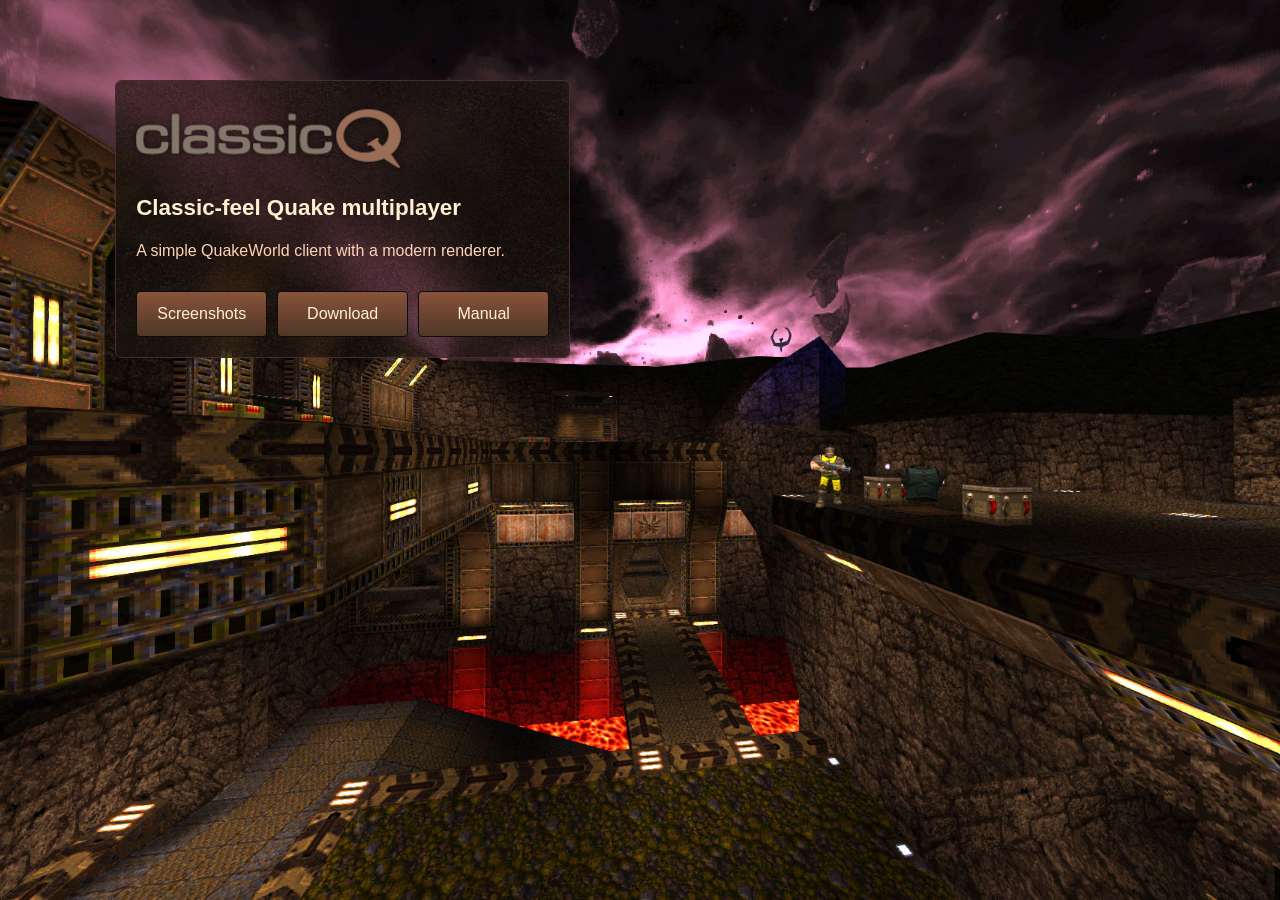
<file: index.html>
<!DOCTYPE html>
<html lang="en">
<head>
    <meta charset="utf-8">
    <meta name="viewport" content="width=device-width, initial-scale=1">
    <meta name="description" content="Classic-feel Quake multiplayer">
    <meta name="theme-color" content="#2a1b13">
    <meta property="og:title" content="classicQ">
    <meta property="og:description" content="Classic-feel Quake multiplayer - a QuakeWorld client for Windows, Linux and macOS.">
    <meta property="og:image" content="https://classicq.github.io/assets/ogimage.jpg">
    <title>classicQ</title>
    <link rel="icon" href="assets/favicon.ico">
    <link rel="stylesheet" href="assets/style.css">
</head>
<body>
    <main class="landing">
        <div class="landing-box">
            <img src="assets/classicq.png" alt="classicQ" class="logo">
            <h1 class="headline">Classic-feel Quake multiplayer</h1>
            <p class="tagline">
                A simple QuakeWorld client with a modern renderer.
            </p>
            <nav class="btn-row" aria-label="Primary">
                <a class="btn" href="screenshots.html">Screenshots</a>
                <a class="btn" href="download.html">Download</a>
                <a class="btn" href="manual.html">Manual</a>
            </nav>
        </div>
    </main>
</body>
</html>
</file>
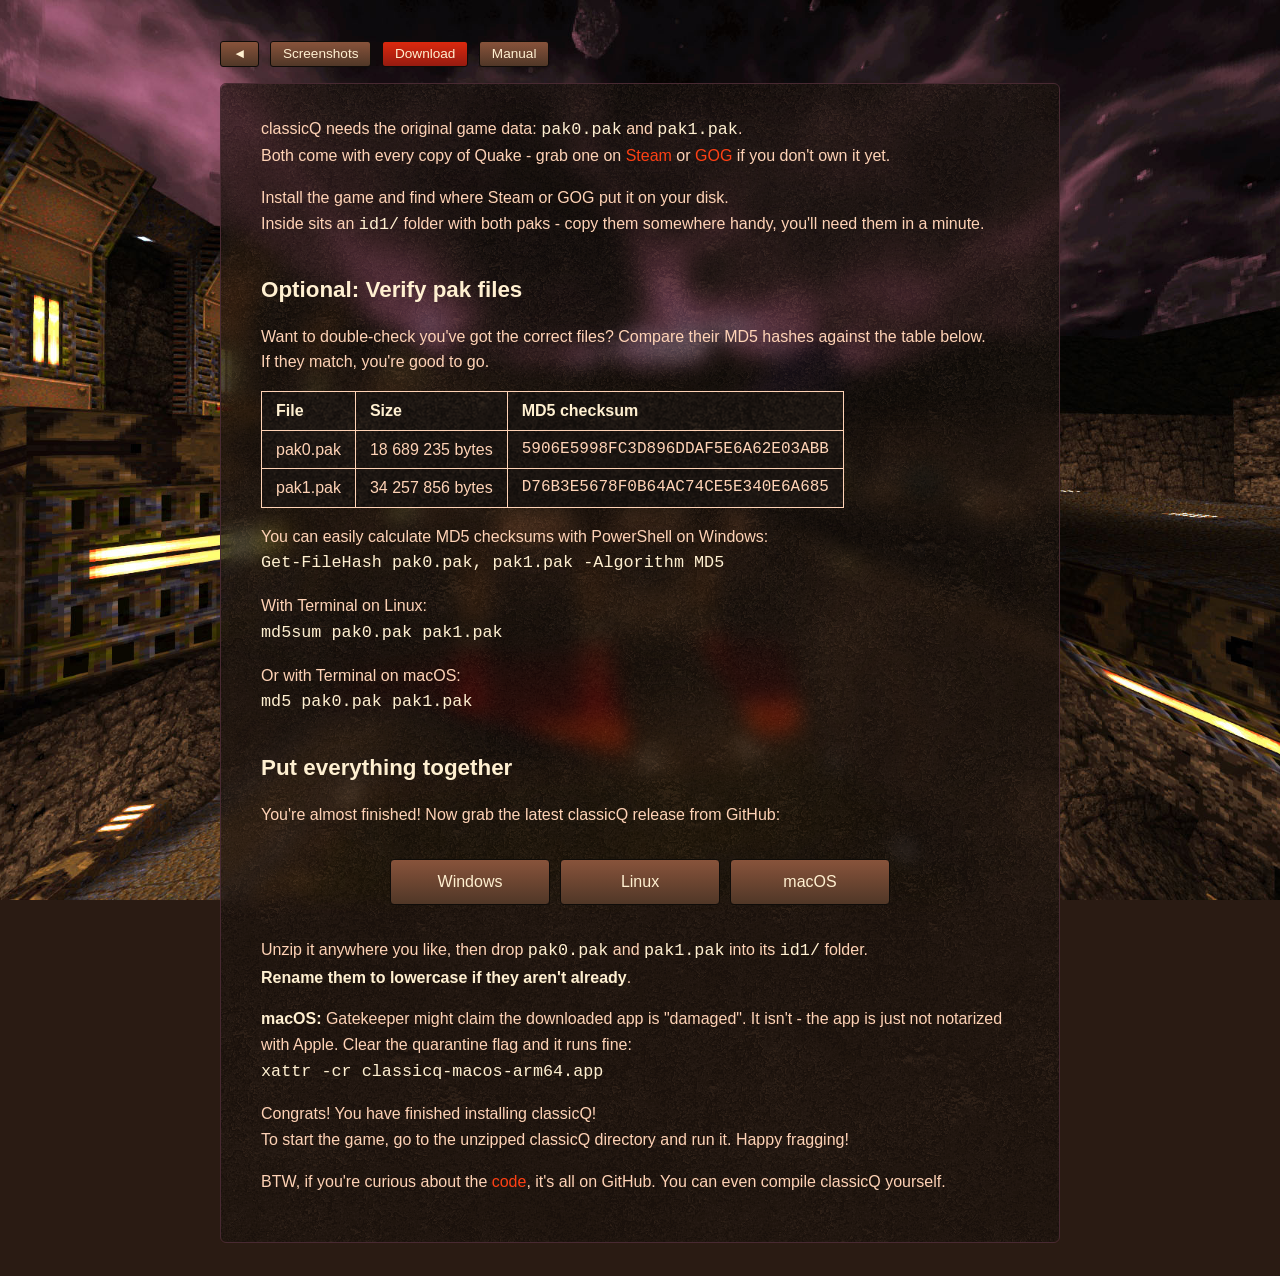
<file: download.html>
<!DOCTYPE html>
<html lang="en">
<head>
    <meta charset="utf-8">
    <meta name="viewport" content="width=device-width, initial-scale=1">
    <meta name="description" content="Download classicQ - a QuakeWorld client for Windows, Linux and macOS.">
    <meta name="theme-color" content="#2a1b13">
    <meta property="og:title" content="classicQ - Download">
    <meta property="og:description" content="Download classicQ - a QuakeWorld client for Windows, Linux and macOS.">
    <meta property="og:image" content="https://classicq.github.io/assets/ogimage.jpg">
    <title>classicQ - Download</title>
    <link rel="icon" href="assets/favicon.ico">
    <link rel="stylesheet" href="assets/style.css">
</head>
<body>
    <div class="container">
        <nav class="nav" aria-label="Primary">
            <a class="back-link" href="index.html" aria-label="Home">◄</a>
            <a class="back-link" href="screenshots.html">Screenshots</a>
            <a class="back-link active" href="download.html" aria-current="page">Download</a>
            <a class="back-link" href="manual.html">Manual</a>
        </nav>
        <main class="tile">
            <h1 class="visually-hidden">Download</h1>
            <p>
                classicQ needs the original game data:
                <code>pak0.pak</code> and <code>pak1.pak</code>.<br>Both come
                with every copy of Quake - grab one on
                <a href="https://store.steampowered.com/app/2310/Quake/" target="_blank" rel="noopener">Steam</a>
                or
                <a href="https://www.gog.com/game/quake_the_offering" target="_blank" rel="noopener">GOG</a>
                if you don't own it yet.
            </p>
            <p>
                Install the game and find where Steam or GOG put it on
                your disk.<br>Inside sits an&nbsp;<code>id1/</code> folder
                with both paks - copy them somewhere handy, you'll need
                them in a minute.
            </p>

            <h2>Optional: Verify pak files</h2>
            <p>
                Want to double-check you've got the correct files? Compare
                their MD5 hashes against the table below. If&nbsp;they match,
                you're good to go.
            </p>
            <table class="info-table">
                <thead>
                    <tr>
                        <th scope="col">File</th><th scope="col">Size</th><th scope="col">MD5 checksum</th>
                    </tr>
                </thead>
                <tbody>
                    <tr>
                        <td>pak0.pak</td><td>18 689 235 bytes</td><td class="hash">5906E5998FC3D896DDAF5E6A62E03ABB</td>
                    </tr>
                    <tr>
                        <td>pak1.pak</td><td>34 257 856 bytes</td><td class="hash">D76B3E5678F0B64AC74CE5E340E6A685</td>
                    </tr>
                </tbody>
            </table>
            <p>
                You can easily calculate MD5 checksums with PowerShell on
                Windows:<br>
                <code>Get-FileHash pak0.pak, pak1.pak -Algorithm MD5</code>
            </p>
            <p>
                With Terminal on Linux:<br>
                <code>md5sum pak0.pak pak1.pak</code>
            </p>
            <p>
                Or with Terminal on macOS:<br>
                <code>md5 pak0.pak pak1.pak</code>
            </p>

            <h2>Put everything together</h2>
            <p>
                You're almost finished! Now grab the latest classicQ
                release from GitHub:
            </p>
            <div class="download-cta" id="downloads">
                <a class="btn" href="https://github.com/classicq/classicq/releases/latest" target="_blank" rel="noopener">Download from GitHub</a>
            </div>
            <p>
                Unzip it anywhere you like, then drop <code>pak0.pak</code>
                and <code>pak1.pak</code> into its <code>id1/</code> folder.
                <br><strong>Rename them to lowercase if they aren't already</strong>.
            </p>
            <p>
                <strong>macOS:</strong> Gatekeeper might claim the downloaded
                app is "damaged". It isn't - the app is just not notarized
                with Apple. Clear the quarantine flag and it runs fine:<br>
                <code>xattr -cr classicq-macos-arm64.app</code>
            </p>
            <p>
                Congrats! You have finished installing classicQ!<br>
                To start the game, go to the unzipped classicQ directory
                and run it. Happy fragging!
            </p>
            <p>
                BTW, if you're curious about the
                <a href="https://github.com/classicq/classicq" target="_blank" rel="noopener">code</a>,
                it's all on GitHub.
                You can even compile classicQ yourself.
            </p>
        </main>
    </div>

<script>
    (() => {
        fetch('releases.json', { cache: 'no-cache' })
            .then(r => r.ok ? r.json() : Promise.reject(new Error('HTTP ' + r.status)))
            .then(data => {
                const d = data.downloads;
                if (!d || !d.windows || !d.linux || !d.macos) return;
                const buttons = [
                    ['Windows', d.windows],
                    ['Linux', d.linux],
                    ['macOS', d.macos],
                ].map(([label, url]) => {
                    const a = document.createElement('a');
                    a.className = 'btn';
                    a.href = url;
                    a.textContent = label;
                    return a;
                });
                document.getElementById('downloads').replaceChildren(...buttons);
            })
            .catch(err => {
                console.warn('classicQ download.html: releases.json fetch failed, fallback button kept.', err);
            });
    })();
    </script>
</body>
</html>
</file>
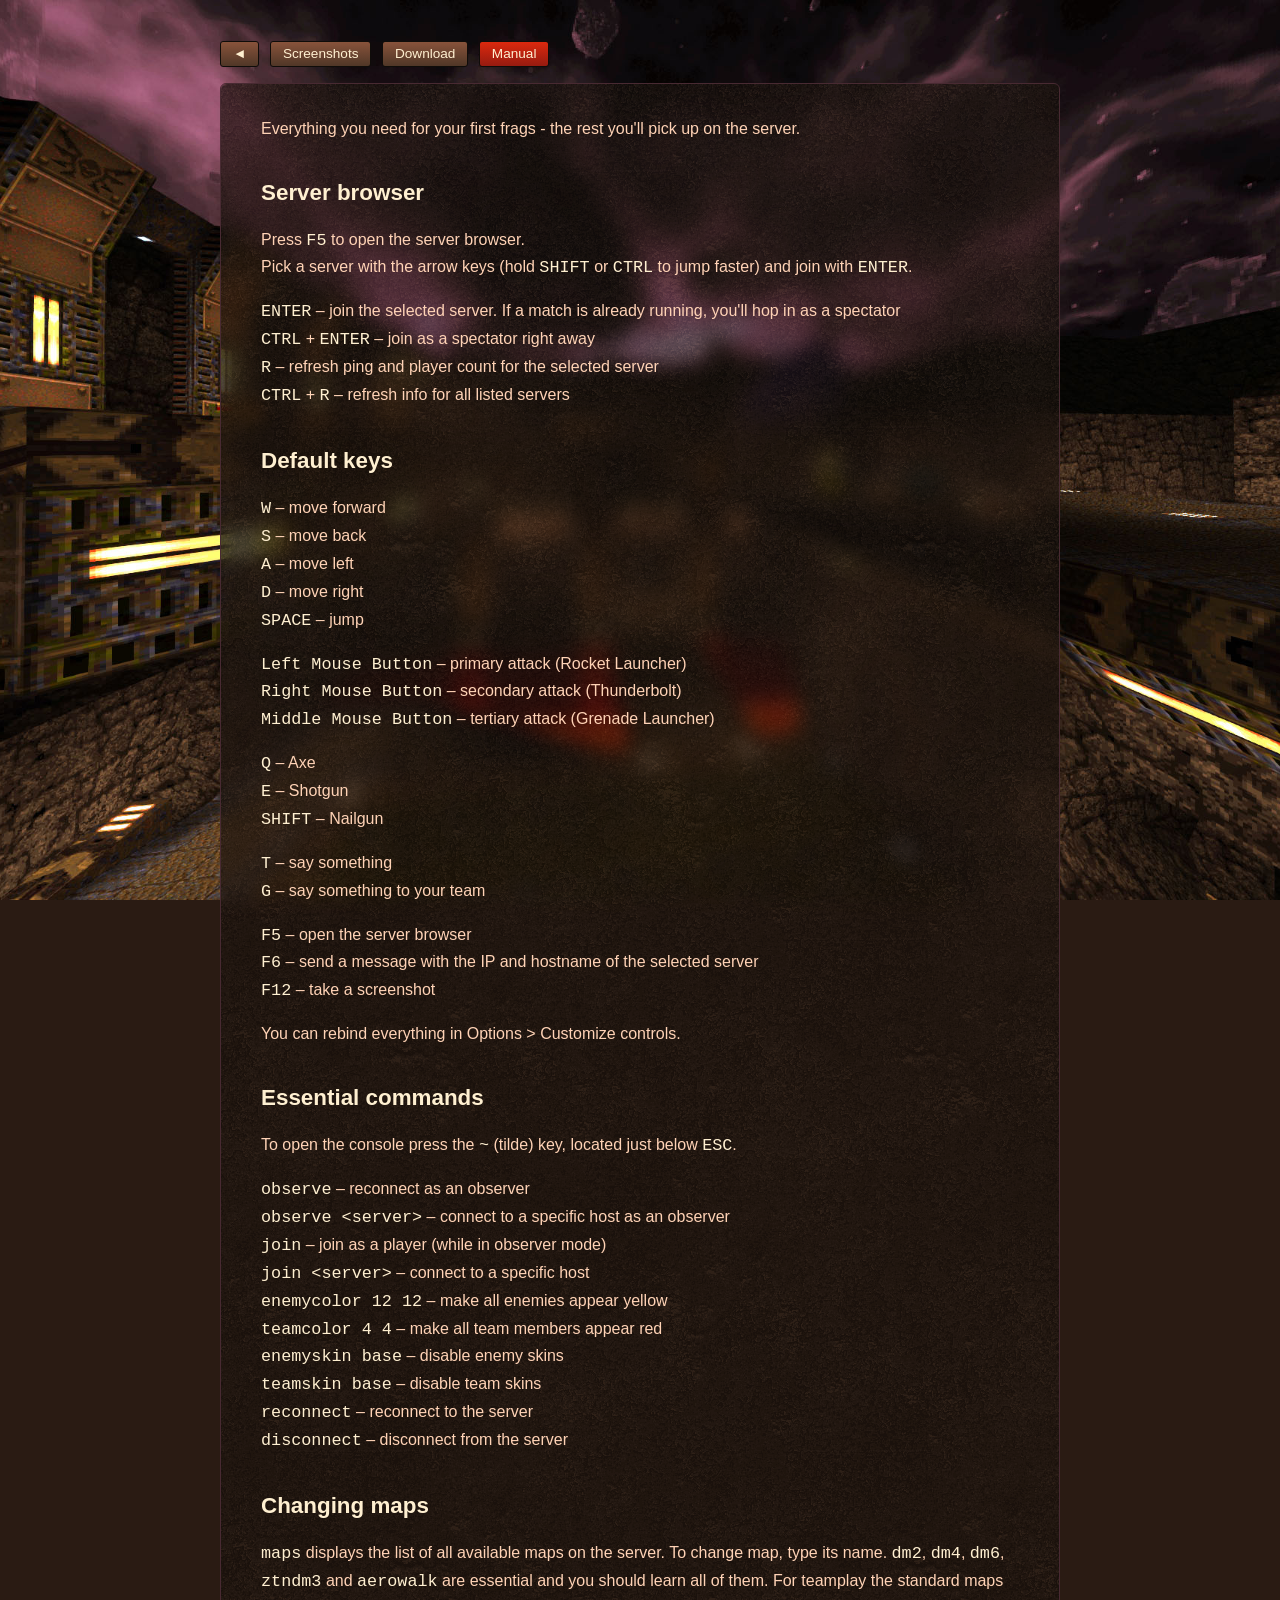
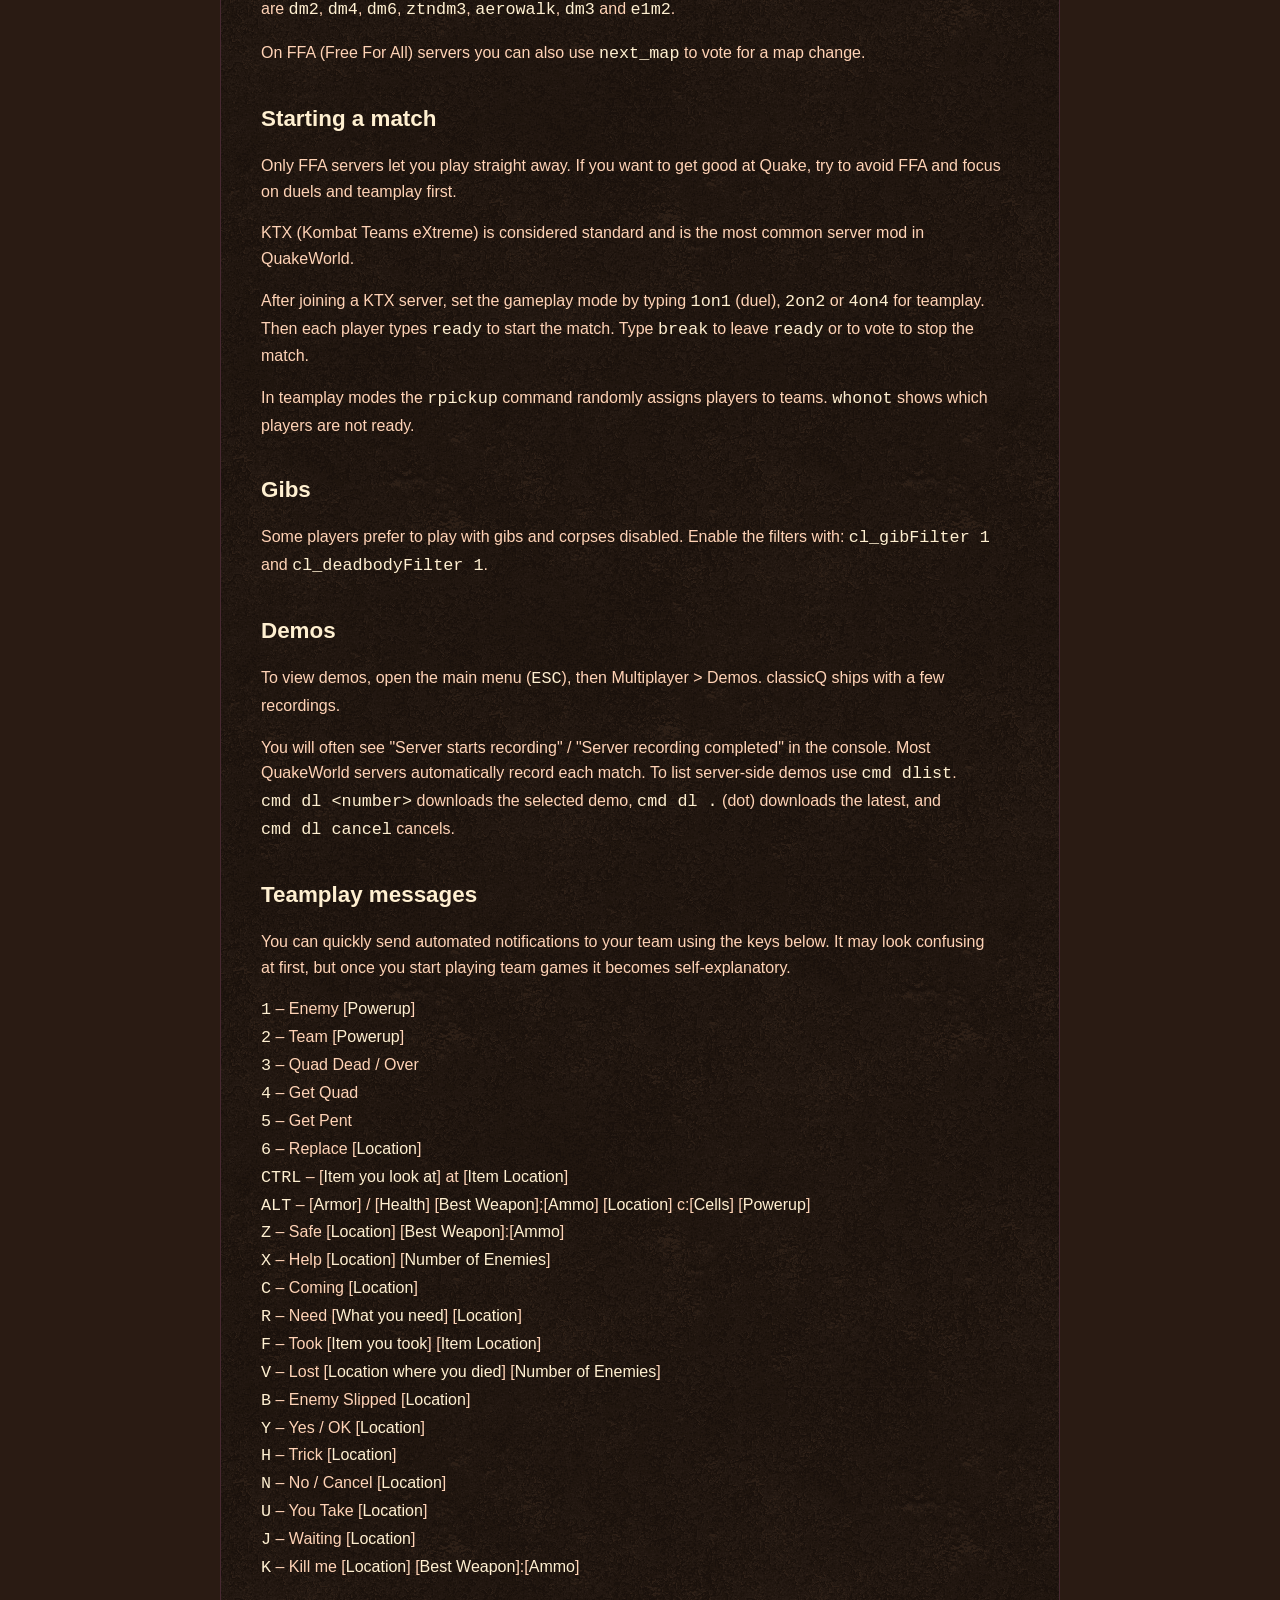
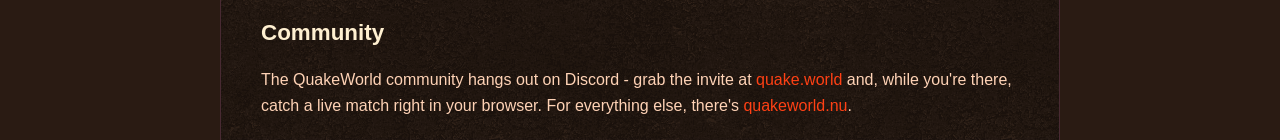
<file: manual.html>
<!DOCTYPE html>
<html lang="en">
<head>
    <meta charset="utf-8">
    <meta name="viewport" content="width=device-width, initial-scale=1">
    <meta name="description" content="classicQ User Manual - controls, commands, and gameplay tips.">
    <meta name="theme-color" content="#2a1b13">
    <meta property="og:title" content="classicQ - Manual">
    <meta property="og:description" content="classicQ User Manual - controls, commands, and gameplay tips.">
    <meta property="og:image" content="https://classicq.github.io/assets/ogimage.jpg">
    <title>classicQ - Manual</title>
    <link rel="icon" href="assets/favicon.ico">
    <link rel="stylesheet" href="assets/style.css">
</head>
<body>
    <div class="container">
        <nav class="nav" aria-label="Primary">
            <a class="back-link" href="index.html" aria-label="Home">◄</a>
            <a class="back-link" href="screenshots.html">Screenshots</a>
            <a class="back-link" href="download.html">Download</a>
            <a class="back-link active" href="manual.html" aria-current="page">Manual</a>
        </nav>
        <main class="tile">
            <h1 class="visually-hidden">Manual</h1>
            <p>
                Everything you need for your first frags - the rest
                you'll pick up on the server.
            </p>

            <h2>Server browser</h2>
            <p>
                Press <code>F5</code> to open the server browser.<br>Pick a server with the arrow keys
                (hold <code>SHIFT</code> or <code>CTRL</code> to jump faster)
                and join with <code>ENTER</code>.
            </p>
            <p>
                <code>ENTER</code> &ndash; join the selected server. If a match is already running, you'll hop in as a spectator<br>
                <code>CTRL</code> + <code>ENTER</code> &ndash; join as a spectator right away<br>
                <code>R</code> &ndash; refresh ping and player count for the selected server<br>
                <code>CTRL</code> + <code>R</code> &ndash; refresh info for all listed servers<br>
            </p>
            
            <h2>Default keys</h2>
            <p>
                <code>W</code> &ndash; move forward<br>
                <code>S</code> &ndash; move back<br>
                <code>A</code> &ndash; move left<br>
                <code>D</code> &ndash; move right<br>
                <code>SPACE</code> &ndash; jump<br>
            </p>
            <p>
                <code>Left Mouse Button</code> &ndash; primary attack (Rocket Launcher)<br>
                <code>Right Mouse Button</code> &ndash; secondary attack (Thunderbolt)<br>
                <code>Middle Mouse Button</code> &ndash; tertiary attack (Grenade Launcher)<br>
            </p>
            <p>
                <code>Q</code> &ndash; Axe<br>
                <code>E</code> &ndash; Shotgun<br>
                <code>SHIFT</code> &ndash; Nailgun<br>
            </p>
            <p>
                <code>T</code> &ndash; say something<br>
                <code>G</code> &ndash; say something to your team<br>
            </p>
            <p>
                <code>F5</code> &ndash; open the server browser<br>
                <code>F6</code> &ndash; send a message with the IP and hostname of the selected server<br>
                <code>F12</code> &ndash; take a screenshot<br>
            </p>
            <p>
                You can rebind everything in Options > Customize controls.
            </p>

            <h2>Essential commands</h2>
            <p>
                To open the console press the <code>~</code> (tilde) key, located just below <code>ESC</code>.
            </p>
            <p>
                <code>observe</code> &ndash; reconnect as an observer<br>
                <code>observe &lt;server&gt;</code> &ndash; connect to a specific host as an observer<br>
                <code>join</code> &ndash; join as a player (while in observer mode)<br>
                <code>join &lt;server&gt;</code> &ndash; connect to a specific host<br>
                <code>enemycolor 12 12</code> &ndash; make all enemies appear yellow<br>
                <code>teamcolor 4 4</code> &ndash; make all team members appear red<br>
                <code>enemyskin base</code> &ndash; disable enemy skins<br>
                <code>teamskin base</code> &ndash; disable team skins<br>
                <code>reconnect</code> &ndash; reconnect to the server<br>
                <code>disconnect</code> &ndash; disconnect from the server<br>
            </p>

            <h2>Changing maps</h2>
            <p>
                <code>maps</code> displays the list of all available maps on the server. To change
                map, type its name. <code>dm2</code>, <code>dm4</code>, <code>dm6</code>,
                <code>ztndm3</code> and <code>aerowalk</code> are essential and you should learn
                all of them. For teamplay the standard maps are <code>dm2</code>, <code>dm4</code>,
                <code>dm6</code>, <code>ztndm3</code>, <code>aerowalk</code>, <code>dm3</code>
                and <code>e1m2</code>.
            </p>
            <p>
                On FFA (Free For All) servers you can also use <code>next_map</code> to vote for a map change.
            </p>

            <h2>Starting a match</h2>
            <p>
                Only FFA servers let you play straight away. If you want to get good at Quake,
                try to avoid FFA and focus on&nbsp;duels and teamplay first.
            </p>
            <p>
                KTX (Kombat Teams eXtreme) is considered standard and is the most common server
                mod in QuakeWorld.
            </p>
            <p>
                After joining a KTX server, set the gameplay mode by typing <code>1on1</code>
                (duel), <code>2on2</code> or <code>4on4</code> for teamplay. Then each player
                types <code>ready</code> to start the match. Type <code>break</code> to leave
                <code>ready</code> or to vote to stop the match.
            </p>
            <p>
                In teamplay modes the <code>rpickup</code> command randomly assigns players to
                teams. <code>whonot</code> shows which players are not ready.
            </p>

            <h2>Gibs</h2>
            <p>
                Some players prefer to play with gibs and corpses disabled.
                Enable the filters with: <code>cl_gibFilter 1</code> and&nbsp;<code>cl_deadbodyFilter 1</code>.
            </p>

            <h2>Demos</h2>
            <p>
                To view demos, open the main menu (<code>ESC</code>), then Multiplayer > Demos.
                classicQ ships with a few recordings.
            </p>
            <p>
                You will often see "Server starts recording" / "Server recording completed" in
                the console. Most QuakeWorld servers automatically record each match. To list
                server-side demos use <code>cmd&nbsp;dlist</code>.
                <code>cmd&nbsp;dl&nbsp;&lt;number&gt;</code> downloads the selected demo,
                <code>cmd&nbsp;dl&nbsp;.</code> (dot) downloads the latest, and
                <code>cmd&nbsp;dl&nbsp;cancel</code> cancels.
            </p>

            <h2>Teamplay messages</h2>
            <p>
                You can quickly send automated notifications to your team using the keys below.
                It may look confusing at&nbsp;first, but once you start playing team games it becomes
                self-explanatory.
            </p>
            <p>
                <code>1</code> &ndash; Enemy [<span class="placeholder">Powerup</span>]<br>
                <code>2</code> &ndash; Team [<span class="placeholder">Powerup</span>]<br>
                <code>3</code> &ndash; Quad Dead / Over<br>
                <code>4</code> &ndash; Get Quad<br>
                <code>5</code> &ndash; Get Pent<br>
                <code>6</code> &ndash; Replace [<span class="placeholder">Location</span>]<br>
                <code>CTRL</code> &ndash; [<span class="placeholder">Item you look at</span>] at [<span class="placeholder">Item Location</span>]<br>
                <code>ALT</code> &ndash; [<span class="placeholder">Armor</span>] / [<span class="placeholder">Health</span>] [<span class="placeholder">Best Weapon</span>]:[<span class="placeholder">Ammo</span>] [<span class="placeholder">Location</span>] c:[<span class="placeholder">Cells</span>] [<span class="placeholder">Powerup</span>]<br>
                <code>Z</code> &ndash; Safe [<span class="placeholder">Location</span>] [<span class="placeholder">Best Weapon</span>]:[<span class="placeholder">Ammo</span>]<br>
                <code>X</code> &ndash; Help [<span class="placeholder">Location</span>] [<span class="placeholder">Number of Enemies</span>]<br>
                <code>C</code> &ndash; Coming [<span class="placeholder">Location</span>]<br>
                <code>R</code> &ndash; Need [<span class="placeholder">What you need</span>] [<span class="placeholder">Location</span>]<br>
                <code>F</code> &ndash; Took [<span class="placeholder">Item you took</span>] [<span class="placeholder">Item Location</span>]<br>
                <code>V</code> &ndash; Lost [<span class="placeholder">Location where you died</span>] [<span class="placeholder">Number of Enemies</span>]<br>
                <code>B</code> &ndash; Enemy Slipped [<span class="placeholder">Location</span>]<br>
                <code>Y</code> &ndash; Yes / OK [<span class="placeholder">Location</span>]<br>
                <code>H</code> &ndash; Trick [<span class="placeholder">Location</span>]<br>
                <code>N</code> &ndash; No / Cancel [<span class="placeholder">Location</span>]<br>
                <code>U</code> &ndash; You Take [<span class="placeholder">Location</span>]<br>
                <code>J</code> &ndash; Waiting [<span class="placeholder">Location</span>]<br>
                <code>K</code> &ndash; Kill me [<span class="placeholder">Location</span>] [<span class="placeholder">Best Weapon</span>]:[<span class="placeholder">Ammo</span>]<br>
            </p>

            <h2>Community</h2>
            <p>
                The QuakeWorld community hangs out on Discord - grab the
                invite at
                <a href="https://quake.world/" target="_blank" rel="noopener">quake.world</a>
                and, while you're there, catch a live match right in your
                browser. For everything else, there's
                <a href="https://www.quakeworld.nu/" target="_blank" rel="noopener">quakeworld.nu</a>.
            </p>
        </main>
    </div>
</body>
</html>
</file>
<file: assets/style.css>
:root {
    --bg-fallback: #2a1b13;
    --text: #ffd3b6;
    --text-bright: #fff0d1;
    --link: #ff4115;
    --border-dark: #0f0c09;
    --btn-from: #88533b;
    --btn-to: #503727;
    --btn-hover-from: #dc290e;
    --btn-hover-to: #961b10;
    --border-tile: #482a32;
}

* {
    box-sizing: border-box;
}

html, body {
    margin: 0;
    padding: 0;
    min-height: 100%;
    font-family: -apple-system, BlinkMacSystemFont, "Segoe UI", Roboto,
        Helvetica, Arial, sans-serif;
    color: var(--text);
    line-height: 1.6;
}

body {
    background: url('classicq.jpg') no-repeat center center fixed;
    background-size: cover;
    background-color: var(--bg-fallback);
}

a {
    color: var(--link);
    text-decoration: none;
}

a:hover {
    color: var(--text);
    text-decoration: underline;
}

h1, h2, h3 {
    color: var(--text-bright);
    margin-top: 1.5em;
    margin-bottom: 0.5em;
}

h1 {
    font-size: 2em;
}

h2 {
    font-size: 1.4em;
}

b, strong {
    color: var(--text-bright);
}

code {
    color: var(--text-bright);
    font-size: 1.05em;
    background: none;
    font-family: ui-monospace, "SF Mono", "Cascadia Code", "Roboto Mono",
        Menlo, Consolas, monospace;
}

.placeholder {
    color: var(--text-bright);
}

.landing {
    display: flex;
    align-items: flex-start;
    min-height: 100vh;
    min-height: 100dvh;
    padding: 80px 40px 80px clamp(32px, 9vw, 160px);
}

.landing-box {
    position: relative;
    width: 455px;
    max-width: 100%;
    padding: 20px 20px 20px 12px;
    --indent: 8px;
    --btn-gap: 10px;
}

.landing-box,
.tile {
    background: rgba(42, 27, 19, 0.2);
    backdrop-filter: blur(10px) saturate(1.25);
    -webkit-backdrop-filter: blur(10px) saturate(1.25);
    border: 1px solid var(--border-tile);
    border-radius: 6px;
}

.landing-box::before,
.tile::before {
    content: "";
    position: absolute;
    inset: 0;
    background: url('backtile.gif');
    opacity: 0.65;
    border-radius: inherit;
    pointer-events: none;
}

.landing-box > *,
.tile > * {
    position: relative;
}

.landing-box .logo {
    display: block;
    max-width: 280px;
    width: 100%;
    height: auto;
    margin-bottom: 18px;
}

.landing-box .headline {
    margin: 0 0 12px var(--indent);
    font-size: 1.4em;
}

.landing-box .tagline {
    margin: 0 0 28px var(--indent);
}

.btn-row {
    display: flex;
    gap: var(--btn-gap);
    flex-wrap: wrap;
    margin-left: var(--indent);
}

.btn-row .btn {
    flex: 1;
    padding: 9px 16px;
    text-align: center;
    white-space: nowrap;
}

.btn {
    display: inline-block;
    padding: 9px 22px;
    background: linear-gradient(to bottom, var(--btn-from), var(--btn-to));
    color: var(--text-bright);
    font-size: 16px;
    border-radius: 4px;
    border: 1px solid var(--border-dark);
    text-decoration: none;
    cursor: pointer;
}

.btn:hover {
    background: linear-gradient(to bottom, var(--btn-hover-from), var(--btn-hover-to));
    color: var(--text-bright);
    text-decoration: none;
}

.container {
    max-width: 880px;
    margin: 40px auto;
    padding: 0 20px;
}

.back-link {
    display: inline-flex;
    align-items: center;
    min-height: 26px;
    margin-bottom: 16px;
    padding: 2px 12px;
    background: linear-gradient(to bottom, var(--btn-from), var(--btn-to));
    color: var(--text-bright);
    font-size: 0.85em;
    line-height: 1.4;
    border-radius: 3px;
    border: 1px solid var(--border-dark);
    text-decoration: none;
}

.back-link:hover {
    background: linear-gradient(to bottom, var(--btn-hover-from), var(--btn-hover-to));
    color: var(--text-bright);
    text-decoration: none;
}

.back-link + .back-link {
    margin-left: 6px;
}

.back-link.active,
.back-link.active:hover {
    background: linear-gradient(to bottom, var(--btn-hover-from), var(--btn-hover-to));
    cursor: default;
    pointer-events: none;
}

.tile {
    position: relative;
    padding: 32px 40px;
}

.tile > :first-child,
.tile > .visually-hidden + * {
    margin-top: 0;
}

.visually-hidden {
    position: absolute;
    width: 1px;
    height: 1px;
    margin: -1px;
    padding: 0;
    overflow: hidden;
    clip-path: inset(50%);
    white-space: nowrap;
}

.info-table {
    border-collapse: collapse;
    margin: 12px 0;
    background: var(--bg-fallback) url('backtile.gif');
}

.info-table th,
.info-table td {
    border: 1px solid var(--text);
    padding: 6px 14px;
    text-align: left;
}

.info-table th {
    color: var(--text-bright);
}

.info-table .hash {
    font-family: ui-monospace, "SF Mono", "Cascadia Code", "Roboto Mono",
        Menlo, Consolas, monospace;
    word-break: break-all;
}

.download-cta {
    display: flex;
    justify-content: center;
    flex-wrap: wrap;
    gap: 10px;
    margin: 32px 0;
}

.download-cta .btn {
    min-width: 160px;
    text-align: center;
}

.screenshot-stack {
    display: grid;
    gap: 18px;
    margin-top: 24px;
}

.screenshot-stack img {
    display: block;
    width: 100%;
    height: auto;
    border: 1px solid #3b2b1d;
    cursor: zoom-in;
}

.lightbox {
    margin: auto;
    padding: 0;
    border: none;
    background: transparent;
    max-width: none;
    max-height: none;
    cursor: zoom-out;
}

.lightbox img {
    display: block;
    width: min(95vw, calc(95vh * 16 / 9));
    height: auto;
    border: 1px solid #3b2b1d;
}

.lightbox:focus,
.lightbox:focus-visible {
    outline: none;
}

.lightbox::backdrop {
    background: rgba(15, 12, 9, 0.9);
}

body:has(.lightbox[open]) {
    overflow: hidden;
}

@media (max-width: 600px) {
    body {
        background-attachment: scroll;
    }
    .landing {
        padding-left: 16px;
        padding-right: 16px;
    }
    .container {
        margin: 20px auto;
    }
    .tile {
        padding: 24px 22px;
    }
}
</file>
